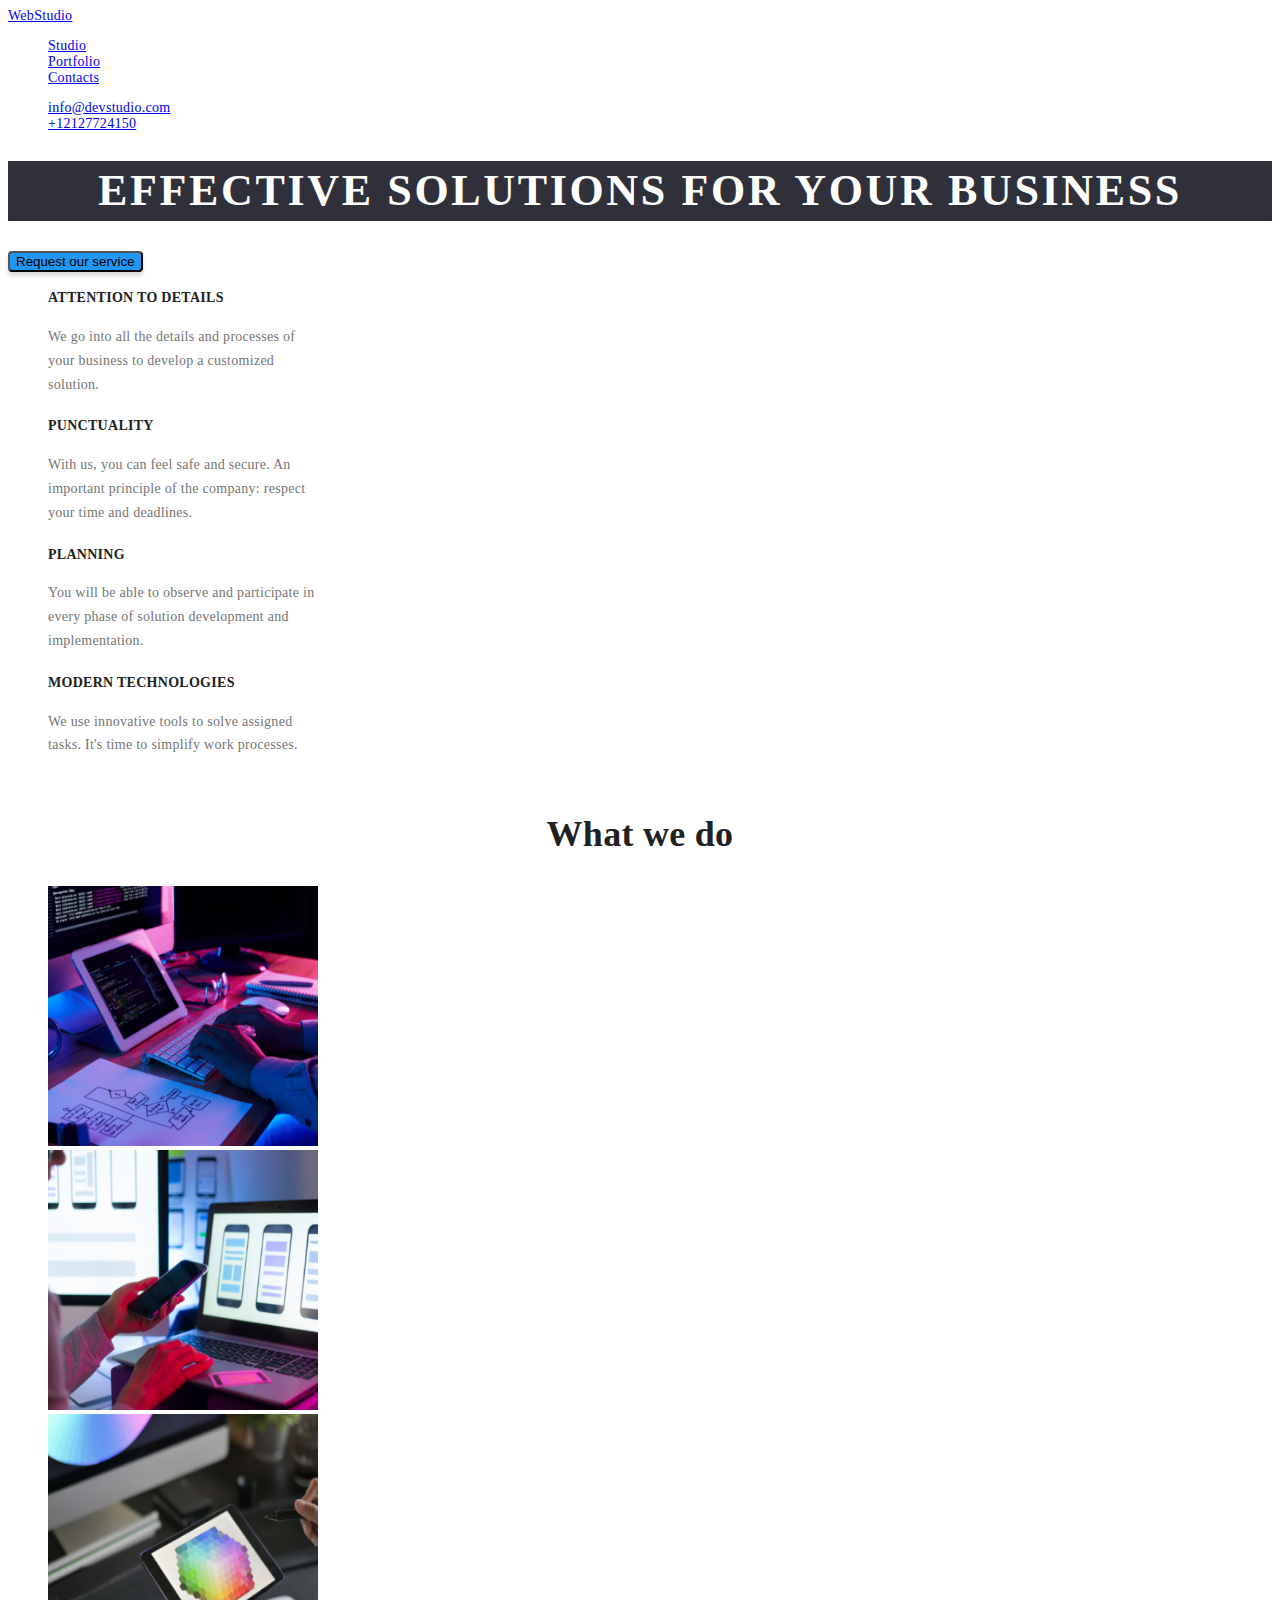
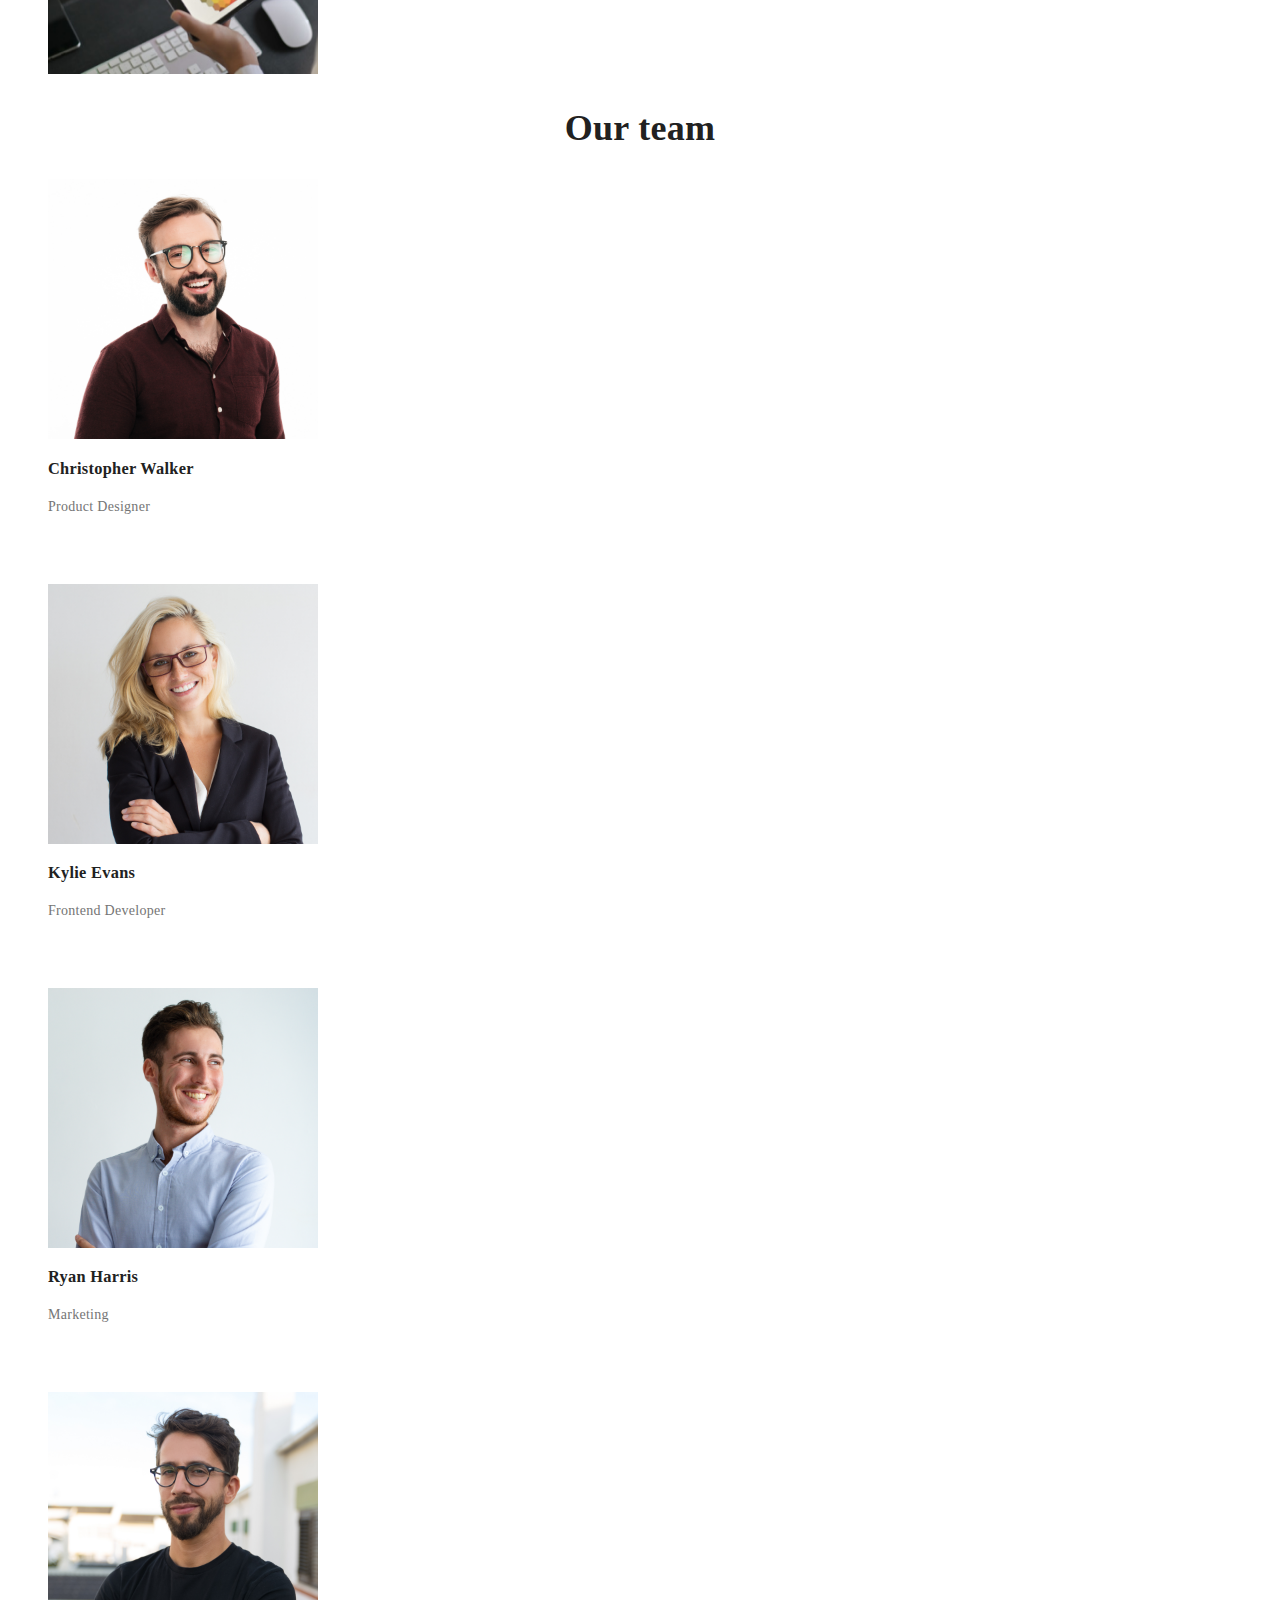
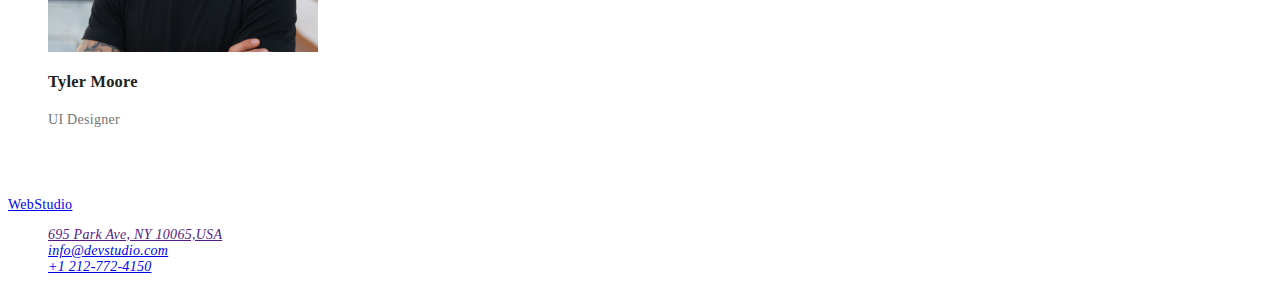
<file: index.html>
<!DOCTYPE html>
<html lang="en">
  <head>
    <meta charset="UTF-8" />
    <title>Studio</title>
    <link rel="stylesheet" href="css/index styles.css" />
    <link rel="preconnect" href="https://fonts.googleapis.com" />
    <link rel="preconnect" href="https://fonts.gstatic.com" crossorigin />
    <link
      href="https://fonts.googleapis.com/css2?family=Raleway:wght@400;500;600;700;900&display=swap"
      rel="stylesheet"
    />
  </head>
  <body class="body">
    <header class="page-header">
      <a class="link" href="#WebStudio">WebStudio</a>
      <nav class="header-navigation">
        <ul class="navigation-list unstyled-list">
          <li><a class="link" href="#Studio">Studio</a></li>
          <li>
            <a class="link" href="portfolio.html">Portfolio</a>
          </li>
          <li><a class="link" href="#Contacts">Contacts</a></li>
        </ul>
      </nav>
      <ul class="unstyled-list">
        <li>
          <a class="link" href="mailto:info@devstudio.com"
            >info@devstudio.com</a
          >
        </li>
        <li><a class="link" href="tel:+12127724150">+12127724150</a></li>
      </ul>
    </header>
    <main>
      <section class="first-section">
        <h1 class="title-first-section">
          EFFECTIVE SOLUTIONS FOR YOUR BUSINESS
        </h1>
        <button class="request-service-button">Request our service</button>
      </section>
      <section>
        <ul class="unstyled-list">
          <li>
            <h4 class="subtitle-section">ATTENTION TO DETAILS</h4>
            <p class="paragraph-section">
              We go into all the details and processes of your business to
              develop a customized solution.
            </p>
          </li>
          <li>
            <h4 class="subtitle-section">PUNCTUALITY</h4>
            <p class="paragraph-section">
              With us, you can feel safe and secure. An important principle of
              the company: respect your time and deadlines.
            </p>
          </li>
          <li>
            <h4 class="subtitle-section">PLANNING</h4>
            <p class="paragraph-section">
              You will be able to observe and participate in every phase of
              solution development and implementation.
            </p>
          </li>
          <li>
            <h4 class="subtitle-section">MODERN TECHNOLOGIES</h4>
            <p class="paragraph-section">
              We use innovative tools to solve assigned tasks. It's time to
              simplify work processes.
            </p>
          </li>
        </ul>
      </section>
      <section>
        <h2 class="title-section">What we do</h2>
        <ul class="unstyled-list">
          <li>
            <img
              class="what-we-do-image"
              src="images/box 1.png"
              alt="coding photo"
            />
          </li>
          <li>
            <img
              class="what-we-do-image"
              src="images/box 2.png"
              alt="mobile photo"
            />
          </li>
          <li>
            <img
              class="what-we-do-image"
              src="images/box 3.png"
              alt="application photo"
            />
          </li>
        </ul>
      </section>
      <section>
        <h2 class="title-section">Our team</h2>
        <ul class="unstyled-list">
          <li>
            <img
              class="what-we-do-image"
              src="images/Christopher Walker.png"
              alt="Christopher Walker"
            />
            <h3>Christopher Walker</h3>
            <p class="paragraph-section">Product Designer</p>
          </li>
          <li>
            <img
              class="what-we-do-image"
              src="images/Kylie Evans.png"
              alt="Kylie Evans"
            />
            <h3>Kylie Evans</h3>
            <p class="paragraph-section">Frontend Developer</p>
          </li>
          <li>
            <img
              class="what-we-do-image"
              src="images/Ryan Harris.png"
              alt="Ryan Harris"
            />
            <h3>Ryan Harris</h3>
            <p class="paragraph-section">Marketing</p>
          </li>
          <li>
            <img
              class="what-we-do-image"
              src="images/Tyler Moore.png"
              alt="Tyler Moore"
            />
            <h3>Tyler Moore</h3>
            <p class="paragraph-section">UI Designer</p>
          </li>
        </ul>
      </section>
      <footer>
        <img /><a class="link" href="#WebStudio">WebStudio</a>
        <address>
          <ul class="unstyled-list">
            <li><a class="link" href="">695 Park Ave, NY 10065,USA</a></li>
            <li>
              <a class="link" href="mailto:info@devstudio.com"
                >info@devstudio.com</a
              >
            </li>
            <li><a class="link" href="tel:+12127724150">+1 212-772-4150</a></li>
          </ul>
        </address>
      </footer>
    </main>
  </body>
</html>
</file>
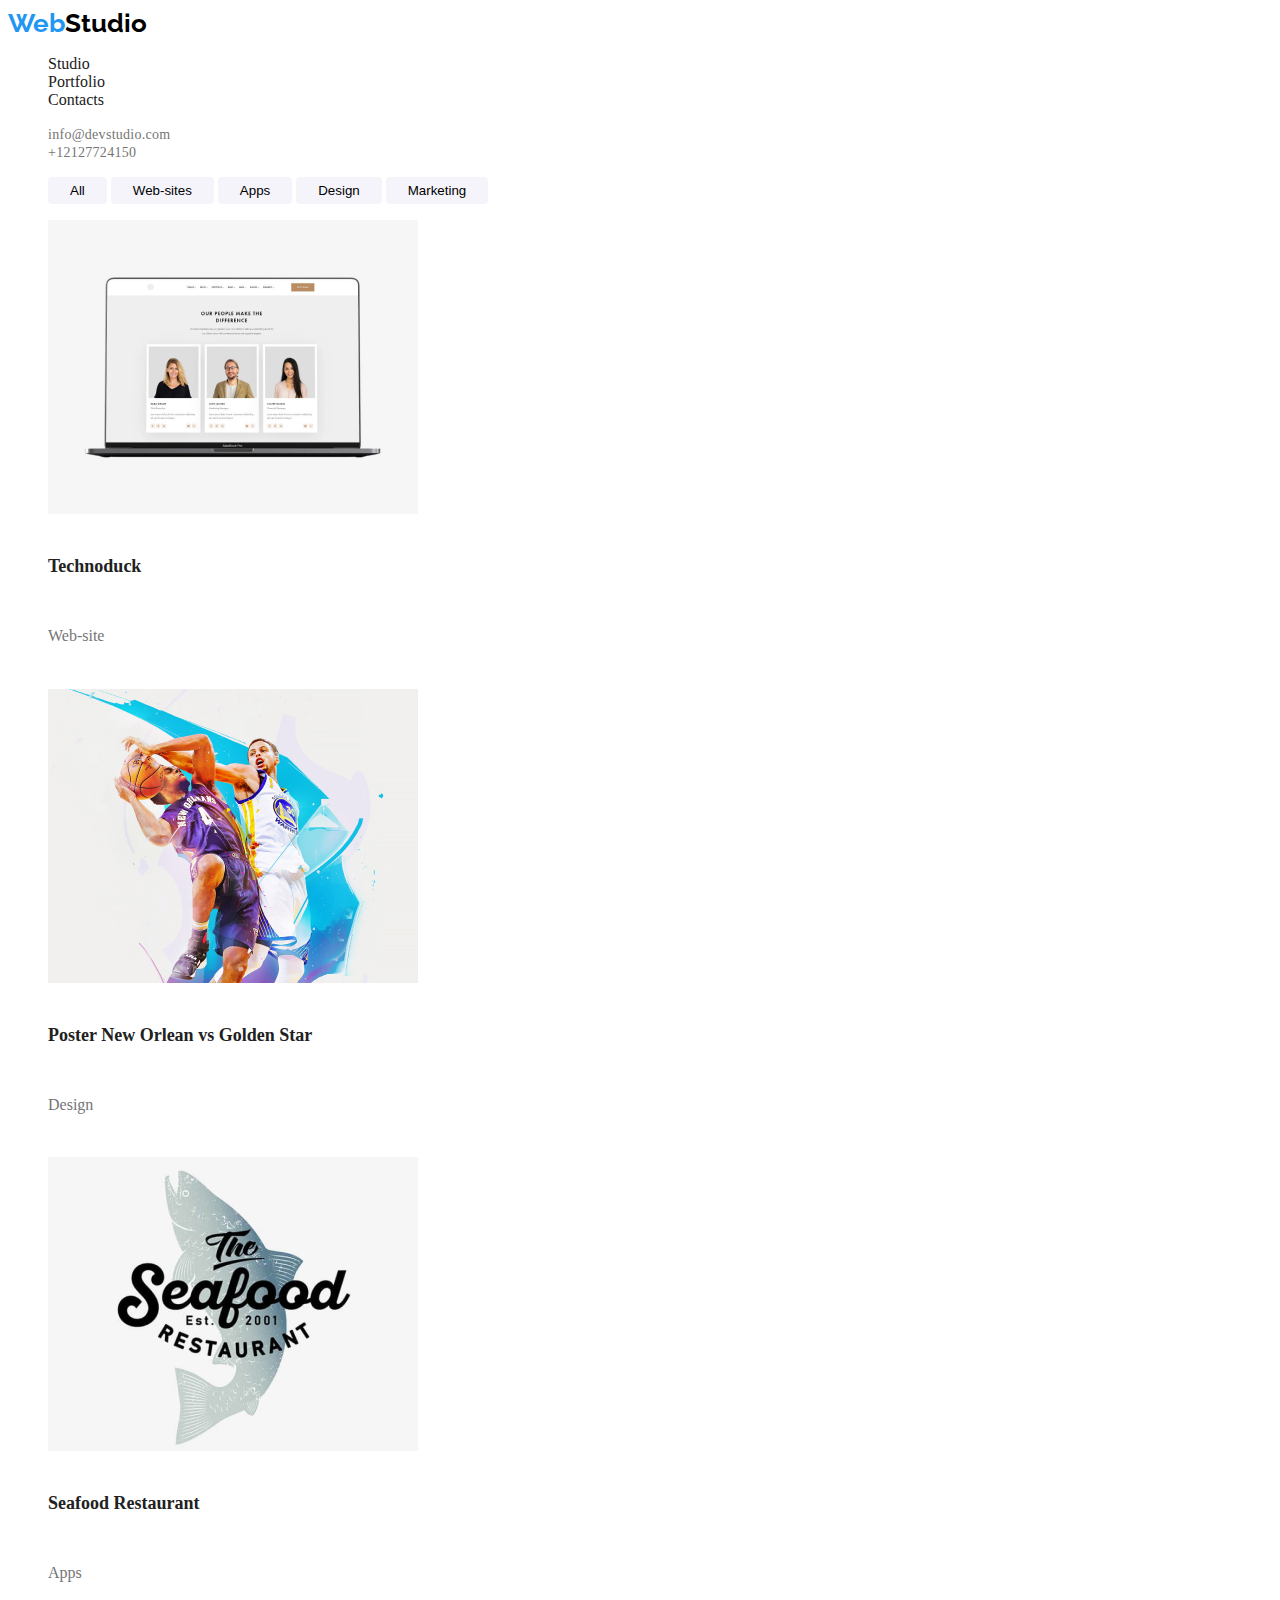
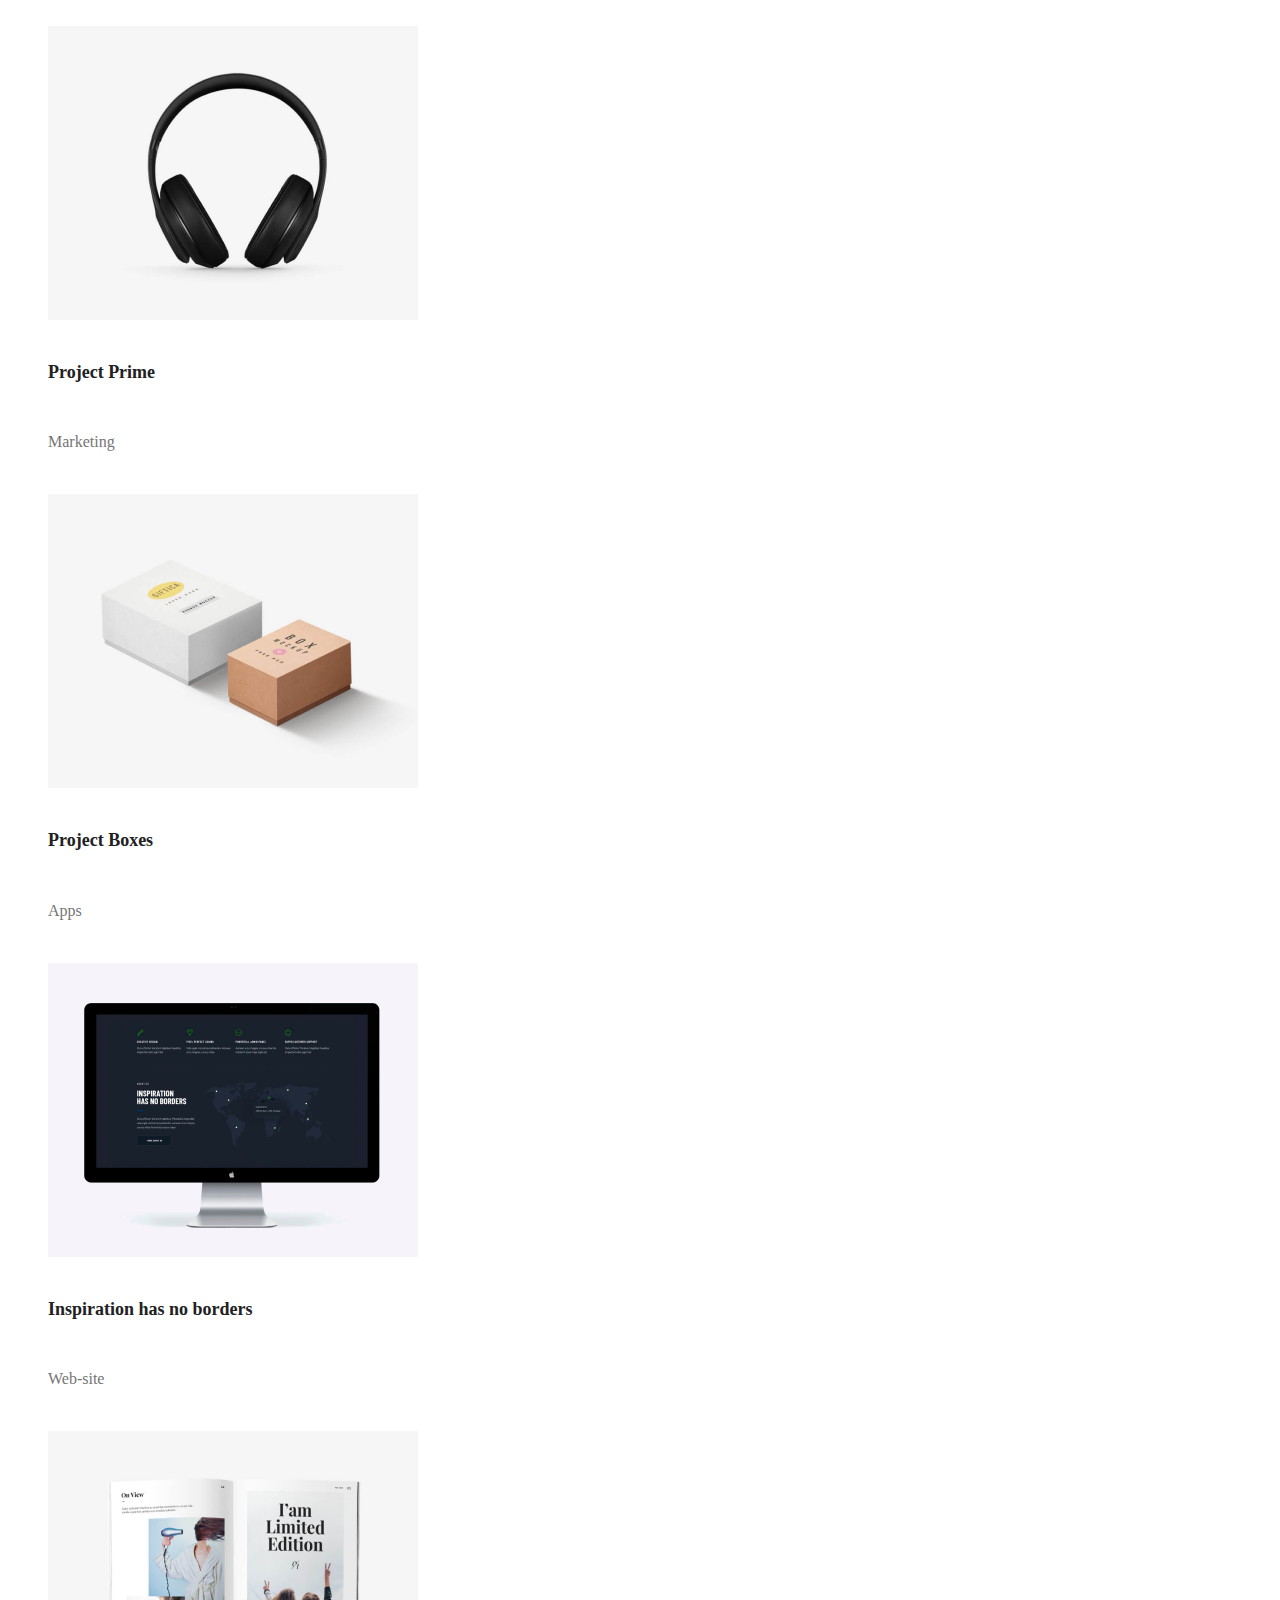
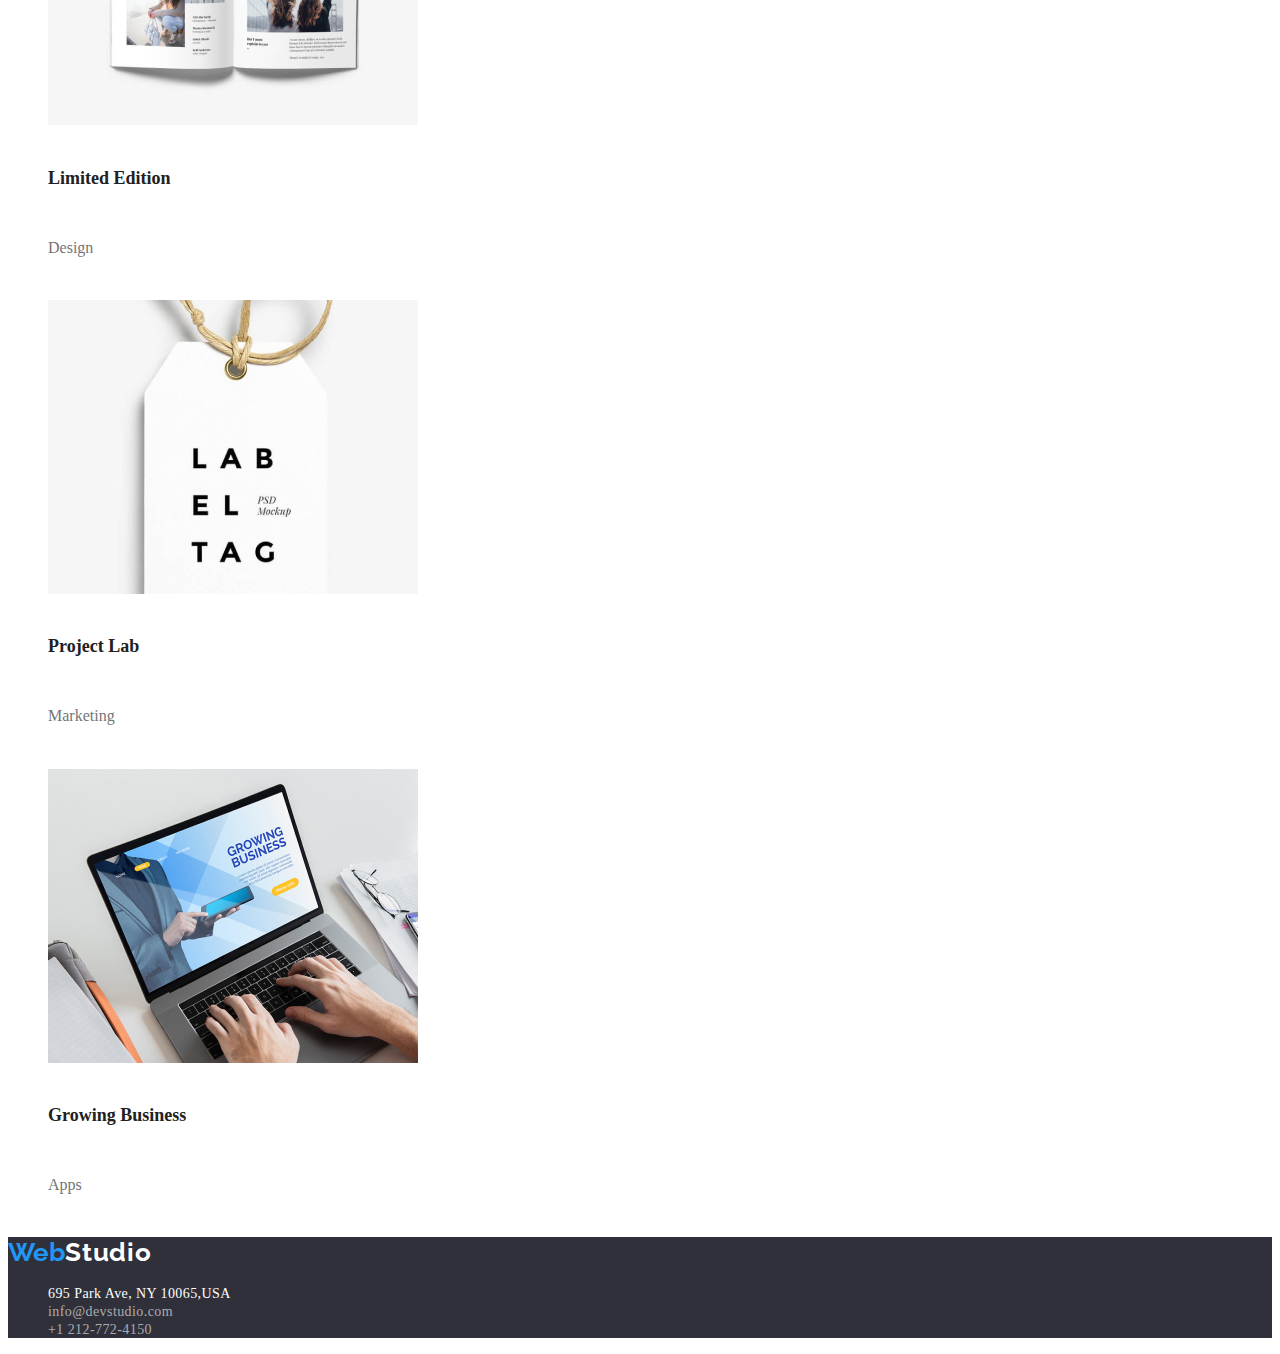
<file: portfolio.html>
<!DOCTYPE html>
<html lang="en">
  <head>
    <meta charset="UTF-8" />
    <title>Portfolio</title>
    <link rel="stylesheet" href="css/portfolio style.css" />
    <link rel="preconnect" href="https://fonts.googleapis.com" />
    <link rel="preconnect" href="https://fonts.gstatic.com" crossorigin />
    <link
      href="https://fonts.googleapis.com/css2?family=Raleway:wght@400;500;600;700;900&display=swap"
      rel="stylesheet"
    />
  </head>
  <body class="body">
    <div class="navigation-section">
      <header>
        <span class="company-name">Web</span
        ><a class="link" href="#WebStudio"
          ><span class="company-name-studio-header">Studio</span></a
        >
        <nav>
          <ul class="navigation-list unstyled-list">
            <li><a class="link" href="#Studio">Studio</a></li>
            <li>
              <a class="link" href="#Portfolio">Portfolio</a>
            </li>
            <li><a class="link" href="#Contacts">Contacts</a></li>
          </ul>
        </nav>
        <ul class="navigation-list unstyled-list">
          <li>
            <a
              class="contact-details"
              class="link"
              href="mailto:info@devstudio.com"
              >info@devstudio.com</a
            >
          </li>
          <li>
            <a class="contact-details" class="link" href="tel:+12127724150"
              >+12127724150</a
            >
          </li>
        </ul>
      </header>
    </div>
    <main>
      <section>
        <ul class="navigation-list unstyled-list">
          <li>
            <button type="button">All</button>
            <button type="button">Web-sites</button>
            <button type="button">Apps</button>
            <button type="button">Design</button>
            <button type="button">Marketing</button>
          </li>
        </ul>
      </section>
      <section>
        <ul class="navigation-list unstyled-list">
          <li>
            <img src="images/Technoduck.jpg" alt="Technoduck" />
            <h5>Technoduck</h5>
            <h6>Web-site</h6>
          </li>
          <li>
            <img
              src="images/Poster New Orlean vs Golden Star.jpg"
              alt="Poster New Orlean vs Golden Star"
            />
            <h5>Poster New Orlean vs Golden Star</h5>
            <h6>Design</h6>
          </li>
          <li>
            <img src="images/Seafood Restaurant.jpg" alt="Seafood Restaurant" />
            <h5>Seafood Restaurant</h5>
            <h6>Apps</h6>
          </li>
          <li>
            <img src="images/Project Prime.jpg" alt="Project Prime" />
            <h5>Project Prime</h5>
            <h6>Marketing</h6>
          </li>
          <li>
            <img src="images/Project Boxes.jpg" alt="Project Boxes" />
            <h5>Project Boxes</h5>
            <h6>Apps</h6>
          </li>
          <li>
            <img
              src="images/Inspiration has no borders.jpg"
              alt="Inspiration has no borders"
            />
            <h5>Inspiration has no borders</h5>
            <h6>Web-site</h6>
          </li>
          <li>
            <img src="images/Limited Edition.jpg" alt="Limited Edition" />
            <h5>Limited Edition</h5>
            <h6>Design</h6>
          </li>
          <li>
            <img src="images/Project Lab.jpg" alt="Project Lab" />
            <h5>Project Lab</h5>
            <h6>Marketing</h6>
          </li>
          <li>
            <img src="images/Growing Business.jpg" alt="Growing Business" />
            <h5>Growing Business</h5>
            <h6>Apps</h6>
          </li>
        </ul>
      </section>
      <footer>
        <img /><span class="company-name">Web</span
        ><a class="link" href="#WebStudio"
          ><span class="company-name-studio-footer">Studio</span></a
        >
        <address>
          <ul class="navigation-list unstyled-list">
            <li>
              <a class="footer-contact" class="link" href=""
                ><span class="footer-contact-address"
                  >695 Park Ave, NY 10065,USA</span
                ></a
              >
            </li>
            <li>
              <a
                class="footer-contact"
                class="link"
                href="mailto:info@devstudio.com"
                >info@devstudio.com</a
              >
            </li>
            <li>
              <a class="footer-contact" class="link" href="tel:+12127724150"
                >+1 212-772-4150</a
              >
            </li>
          </ul>
        </address>
      </footer>
    </main>
  </body>
</html>
</file>
<file: css/index styles.css>
html {
  font-family: "Roboto";
  font-style: normal;
  font-weight: 500;
  font-size: 14px;
  line-height: 1.14;
  letter-spacing: 0.02em;
  color: #212121;
}
body {
  font-family: "Roboto";
  color: #212121;
}
.unstyled-list {
  list-style: none;
}

.link:focus {
  text-decoration: none;
  color: #212121;
}
.request-service-button {
  background: #2196f3;
  box-shadow: 0px 4px 4px rgba(0, 0, 0, 0.15);
  border-radius: 4px;
  box-sizing: border-box;
}

.title-first-section {
  font-weight: 900;
  font-size: 44px;
  line-height: 60px;
  text-align: center;
  letter-spacing: 0.06em;
  text-transform: uppercase;
  color: #ffffff;
  background: #2f303a;
}

.title-section {
  font-weight: 700;
  font-size: 36px;
  line-height: 1.16;
  text-align: center;
  color: #212121;
}
.subtitle-section {
  width: 270px;
  height: 16px;
  left: 815px;
  top: 774px;
  font-weight: 700;
  font-size: 14px;
  line-height: 1.14;
  text-transform: uppercase;
  color: #212121;
}
.paragraph-section {
  width: 270px;
  height: 75px;
  left: 215px;
  top: 800px;
  font-weight: 400;
  font-size: 14px;
  line-height: 1.71;
  color: #757575;
}
.what-we-do-image {
  width: 370px;
  height: 294px;
  left: 215px;
  top: 1061px;
}
.what-we-do-image {
  width: 270px;
  height: 260px;
  left: 515px;
  top: 1635px;
}
</file>
<file: css/portfolio style.css>
body {
  font-family: "Roboto";
  color: #212121;
}
.unstyled-list {
  list-style: none;
}
.link:hover {
  color: #2196f3;
}
.link {
  text-decoration: none;
  color: #212121;
}

.company-name {
  color: #2196f3;
  font-family: "Raleway";
  font-weight: 700;
  font-size: 26px;
  line-height: 31px;
}
.contact-details {
  color: #757575;
  font-weight: 500;
  font-size: 14px;
  line-height: 16px;
  letter-spacing: 0.02em;
  text-decoration: none;
}
h5 {
  font-weight: 700;
  font-size: 18px;
  line-height: 36px;
}
h6 {
  font-weight: 400;
  font-size: 16px;
  line-height: 30px;
  color: #757575;
}
.footer-contact {
  font-weight: 400;
  font-size: 14px;
  line-height: 16px;
  letter-spacing: 0.03em;
  color: rgba(255, 255, 255, 0.6);
  text-decoration: none;
  font-style: normal;
}
.footer-contact-address {
  color: #ffffff;
}

footer {
  background: #2f303a;
}
button {
  cursor: pointer;
  border: none;
  background-color: #f5f4fa;
  border-radius: 4px;
  padding: 6px 22px;
}
button:hover {
  background-color: #2196f3;
  color: #ffffff;
  box-shadow: 0px 3px 1px rgba(0, 0, 0, 0.1), 0px 1px 2px rgba(0, 0, 0, 0.08),
    0px 2px 2px rgba(0, 0, 0, 0.12);
}
.company-name-studio-footer {
  color: #ffffff;
  font-family: "Raleway";
  font-style: normal;
  font-weight: 700;
  font-size: 26px;
  line-height: 31px;
  letter-spacing: 0.03em;
}

.company-name-studio-header {
  color: #000000;
  font-family: "Raleway";
  font-style: normal;
  font-weight: 700;
  font-size: 26px;
  line-height: 31px;
}
</file>
